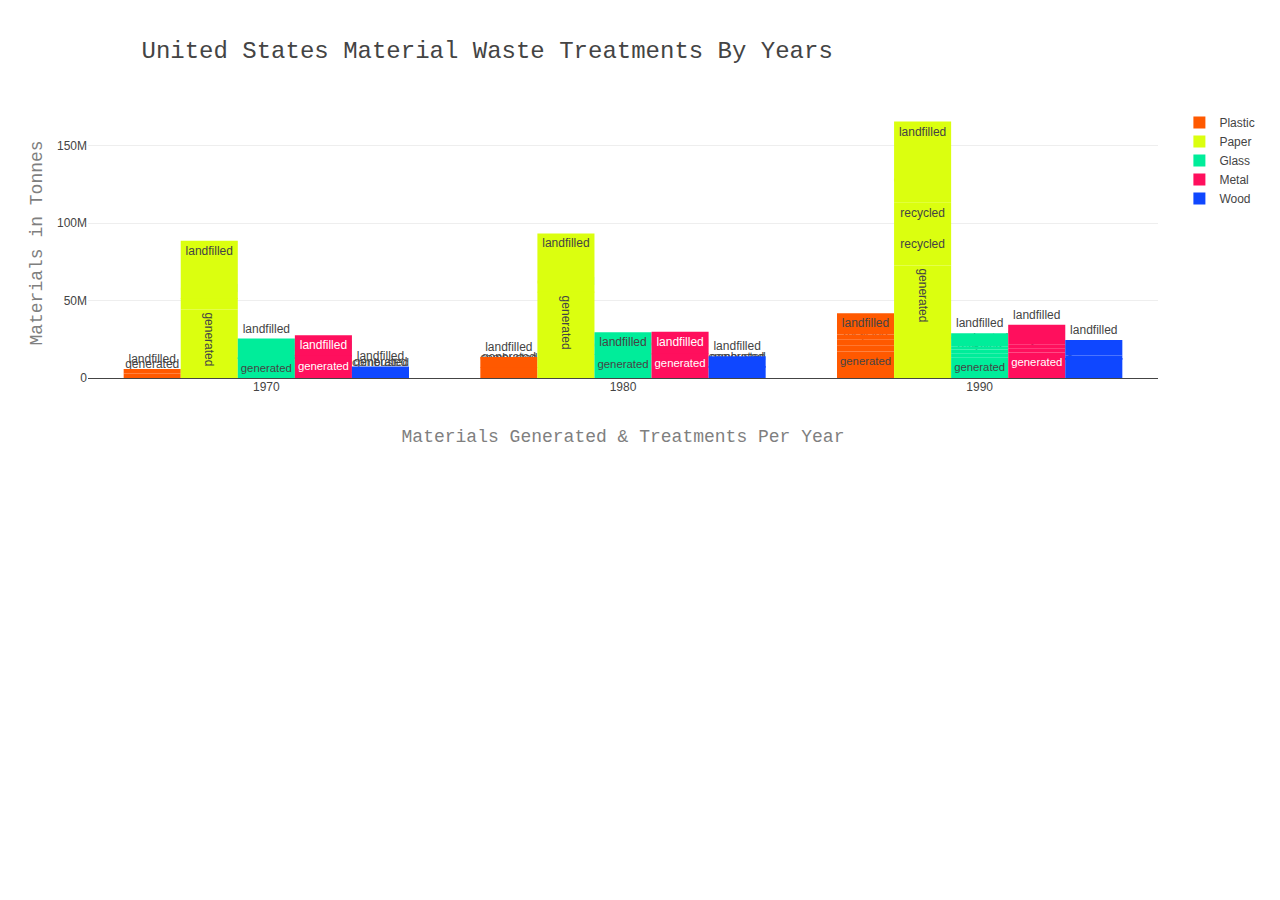
<file: vizes/viz_bar-chart-epa/index.html>
<!DOCTYPE html>
<html lang="en">
<head>
    <meta charset="UTF-8">
    <meta name="viewport" content="width=device-width, initial-scale=1.0">
    <meta http-equiv="X-UA-Compatible" content="ie=edge">
    <title>EPA Generated Waste</title>
    <script src="https://cdn.plot.ly/plotly-latest.min.js"></script>
</head>
<body>
    <div id="plot"></div>
    <script src="data.js"></script>
    <script src="plots.js"></script>
</body>
</html>
</file>
